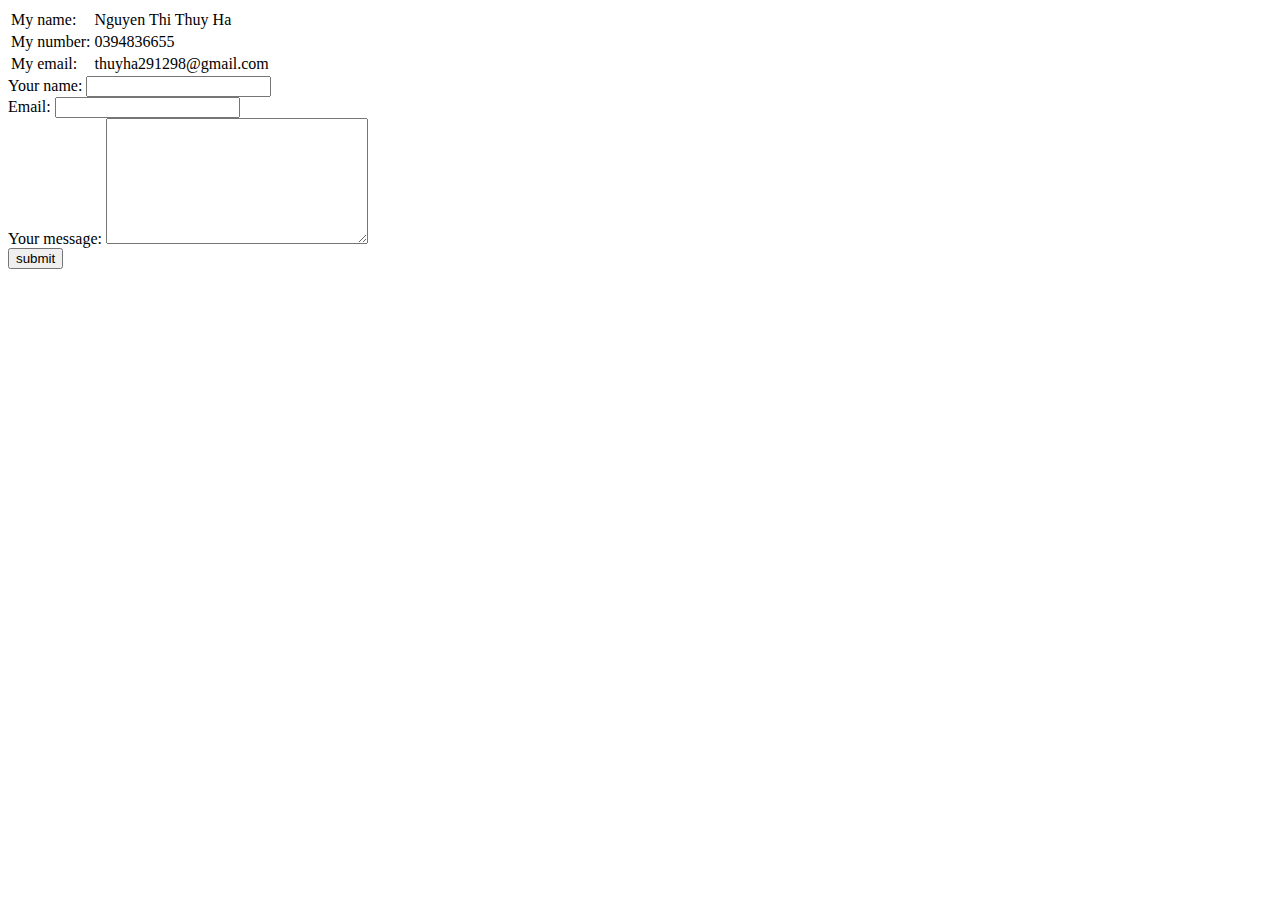
<file: Contact.html>
<!DOCTYPE html>
<html>
  <head>
    <meta charset="utf-8">
    <title>My detail contact</title>
  </head>
  <body>
    <table>
      <tr>
        <td>My name: </td>
        <td>Nguyen Thi Thuy Ha</td>
      </tr>
      <tr>
        <td>My number: </td>
        <td>0394836655</td>
      </tr>
      <tr>
        <td>My email: </td>
        <td>thuyha291298@gmail.com</td>
      </tr>
    </table>

    <form class="" action="mailto:thuyha291298@gmail.com" method="post">
      <label>Your name: </label>
      <input type="text" name="" value="">
      <br>
      <label>Email: </label>
      <input type="text" name="" value="">
      <br>
      <label>Your message: </label>
      <textarea name="name" rows="8" cols="30"></textarea>
      <br>
      <input type="submit" name="" value="submit">

    </form>



  </body>
</html>
</file>
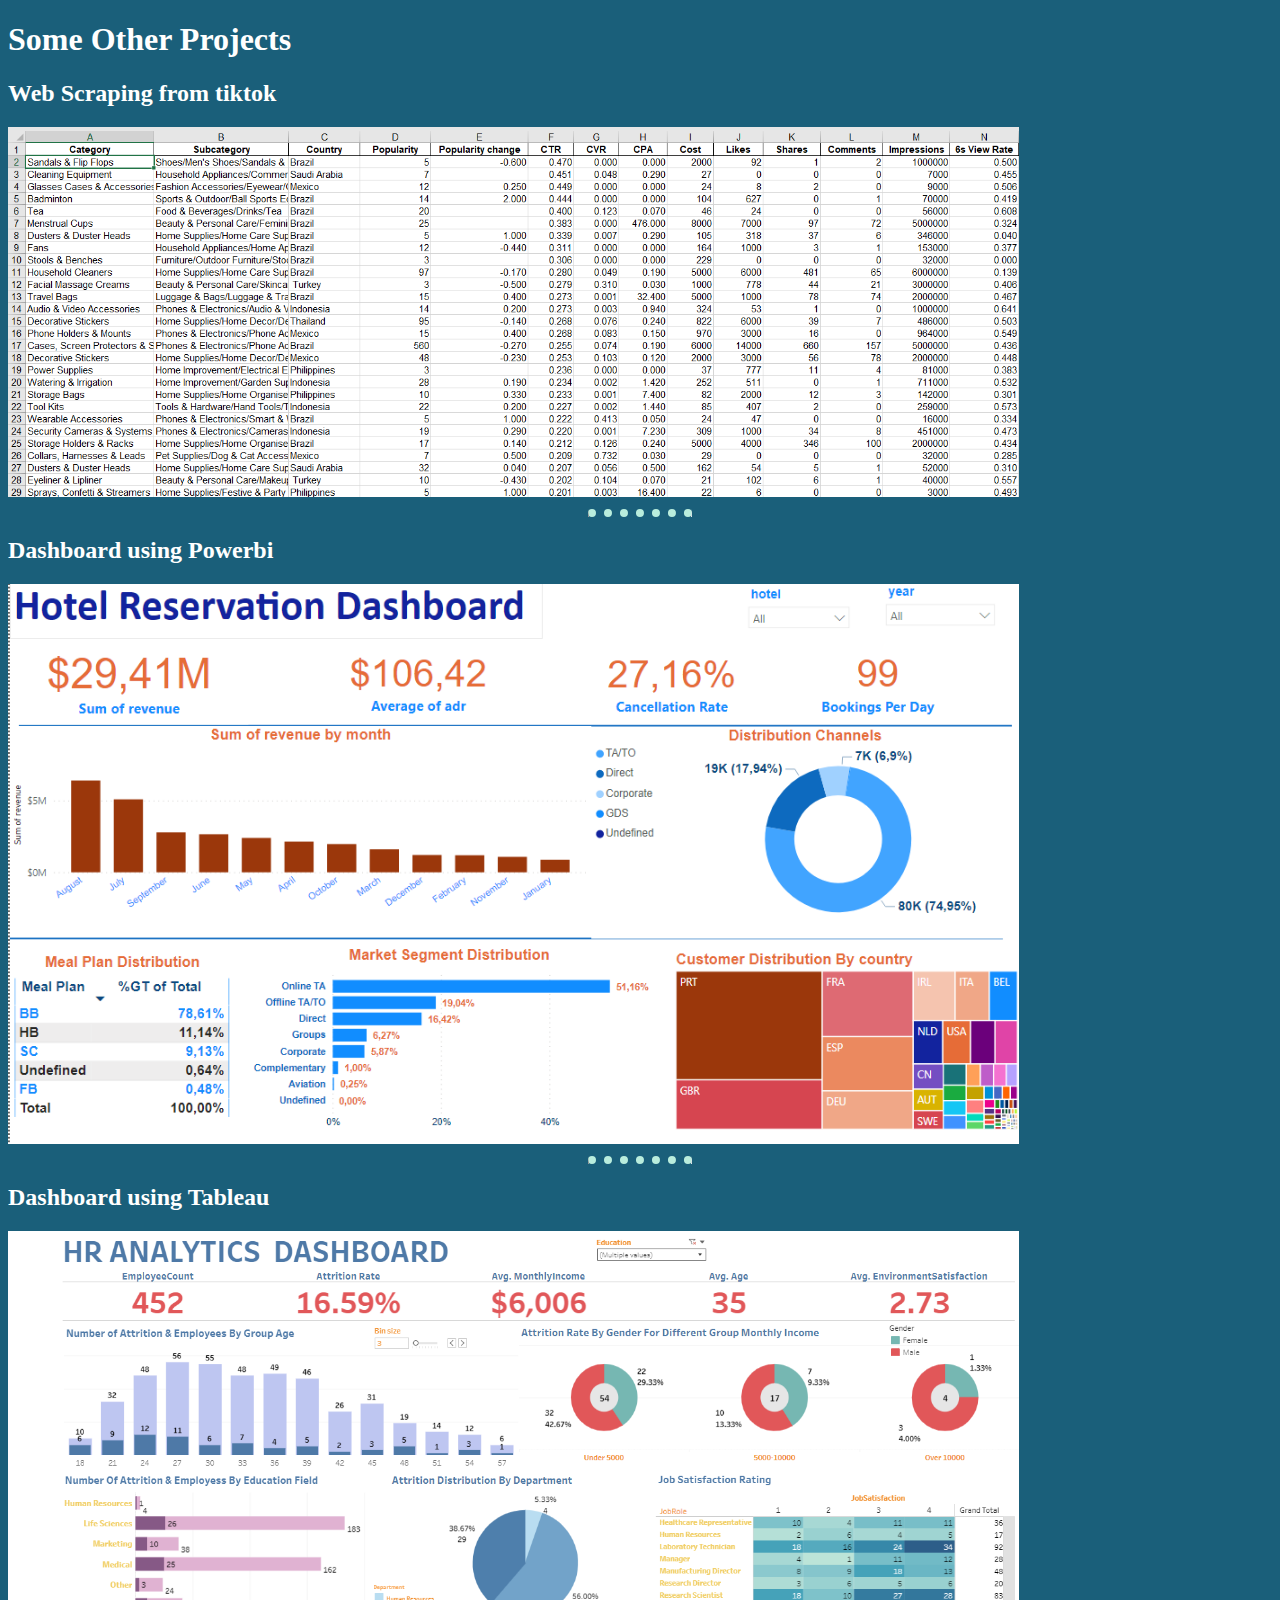
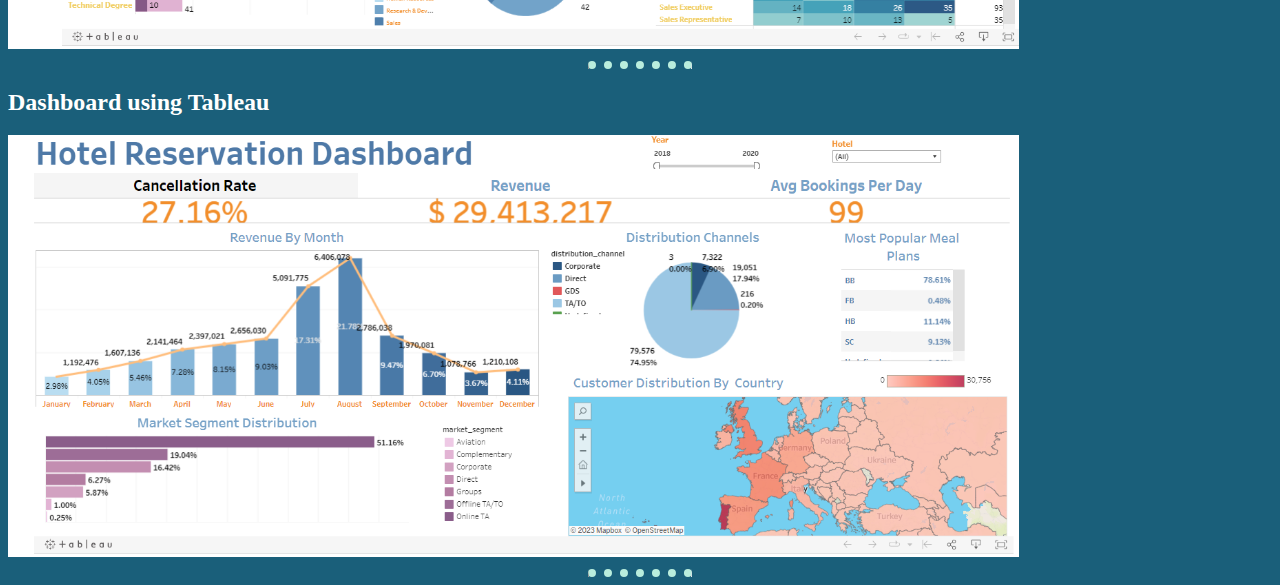
<file: projects.html>
<!DOCTYPE html>
<html lang="en" dir="ltr">
  <head>
    <meta charset="utf-8">
    <title>more projects</title>
    <link rel="stylesheet" href="css/style2.css">
  </head>
  <body>
    <div>
      <h1>Some Other Projects</h1>
    </div>
    <div>
      <h2>Web Scraping from tiktok</h2>
      <img src="images/project4.PNG">
    </div>
    <hr>
    <div>
      <h2>Dashboard using Powerbi</h2>
      <img src="images/hotel_booking_powerbi.PNG">
    </div>
    <hr>
    <div>
      <h2>Dashboard using Tableau</h2>
      <img src="images/project2.PNG">
    </div>
    <hr>
    <div>
      <h2>Dashboard using Tableau</h2>
      <img src="images/project3.PNG">
    </div>
    <hr>
  </body>
</html>
</file>
<file: css/style2.css>
h1, h2{
  color: white;
}
img{
  width: 80%;
}
body{
  background-color: #1A5F7A;
}
hr{
  border-top: 8px dotted #B9EDDD;
  border-bottom: none;
  width: 8%;

}
</file>
